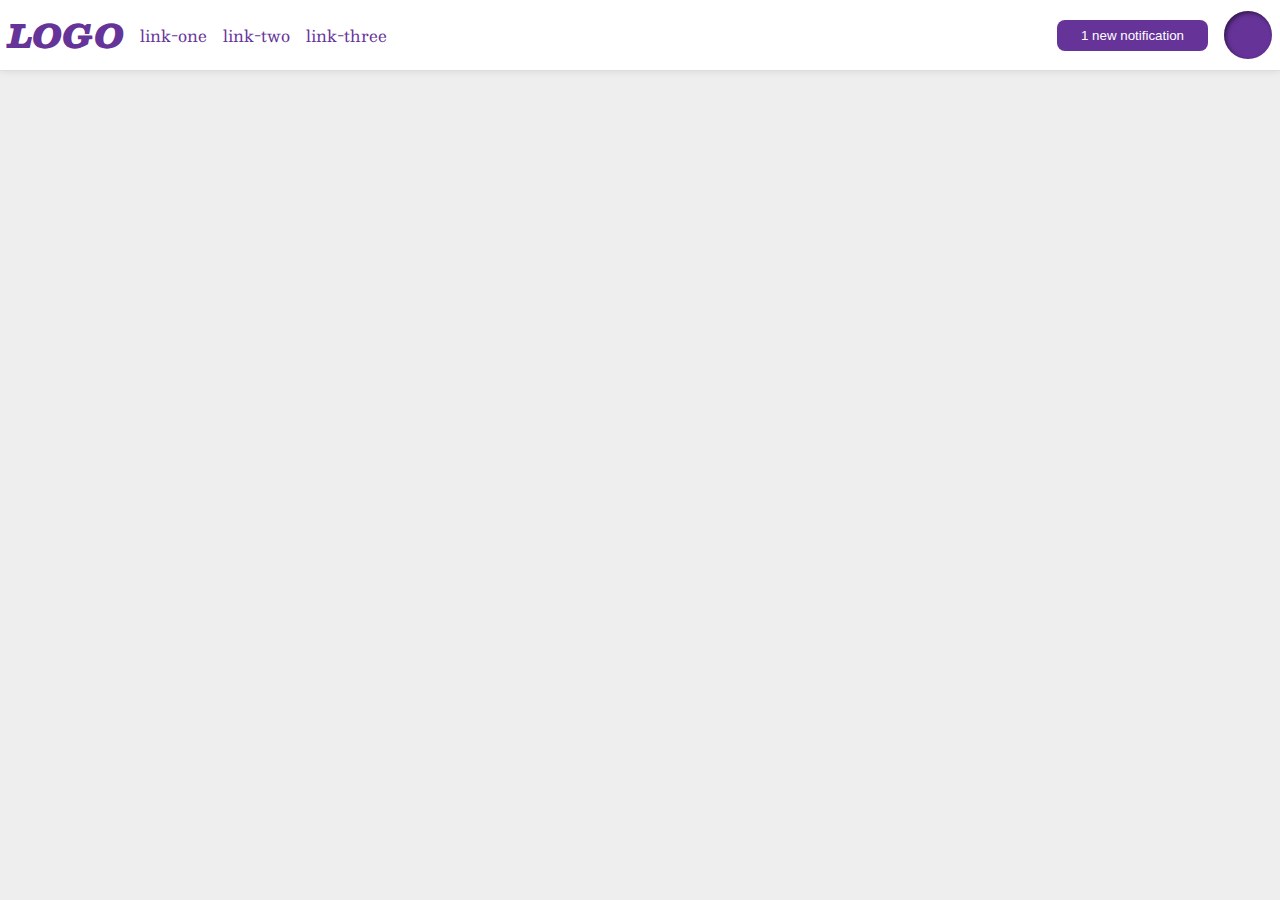
<file: flex/03-flex-header-2/index.html>
<!DOCTYPE html>
<html lang="en">
  <head>
    <meta charset="UTF-8">
    <meta http-equiv="X-UA-Compatible" content="IE=edge">
    <meta name="viewport" content="width=device-width, initial-scale=1.0">
    <title>Flex Header 2</title>
    <link rel="stylesheet" href="style.css">
  </head>
  <body>
    <div class="header">
      <div class="left">
        <div class="logo">
          LOGO
        </div>
        <ul class="links">
          <li><a href="google.com">link-one</a></li>
          <li><a href="google.com">link-two</a></li>
          <li><a href="google.com">link-three</a></li>
        </ul>
      </div>
        <div class="right">
        <button class="notifications">
          1 new notification
        </button>
        <div class="profile-image"></div>
      </div>
    </div>
  </body>
</html>
</file>
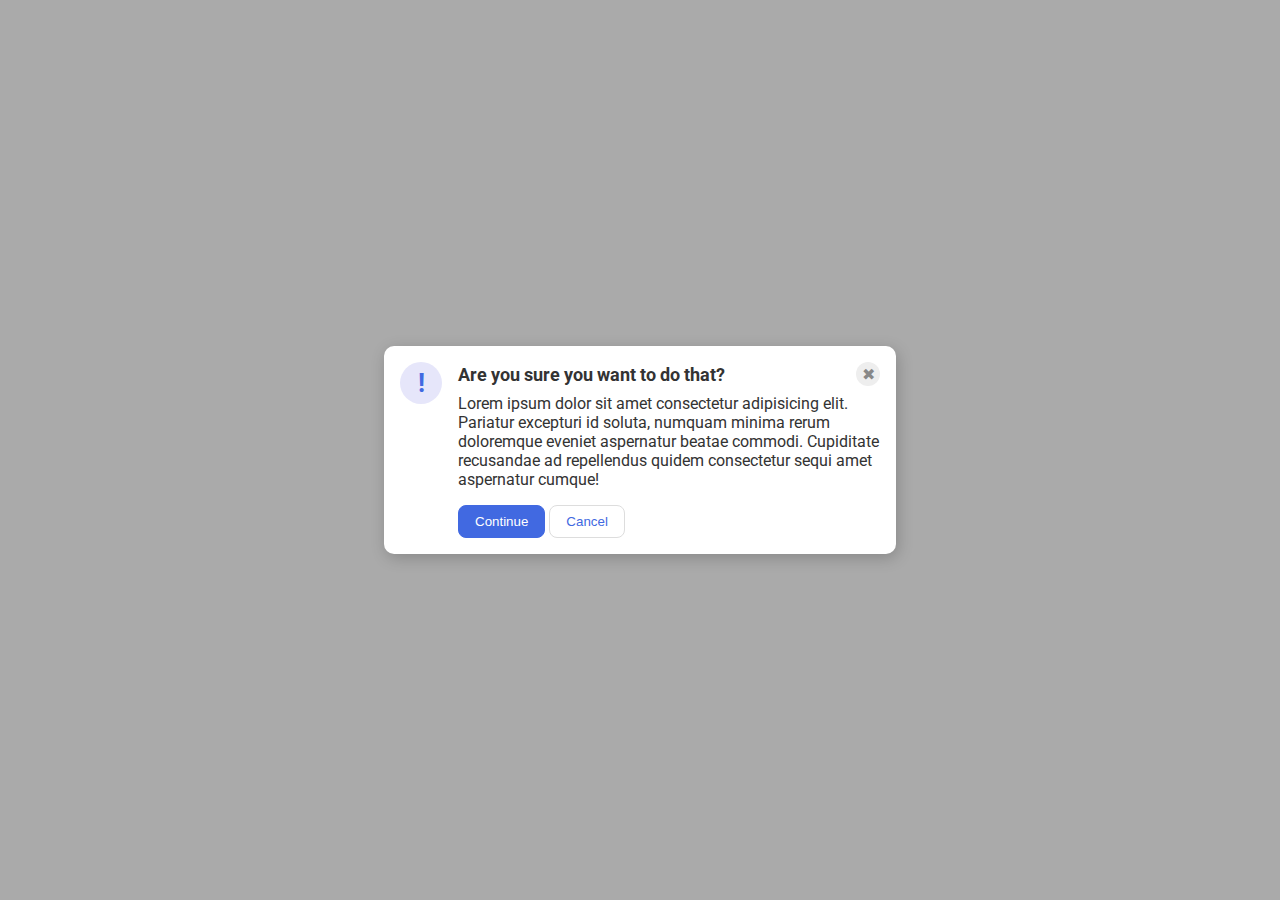
<file: flex/05-flex-modal/index.html>
<!DOCTYPE html>
<html lang="en">
  <head>
    <meta charset="UTF-8">
    <meta http-equiv="X-UA-Compatible" content="IE=edge">
    <meta name="viewport" content="width=device-width, initial-scale=1.0">
    <link rel="stylesheet" href="style.css">
    <title>Modal</title>
  </head>
  <body>
    <div class="modal">
      <div class="icon">!</div>
      <div class="container">
        <div class="header">Are you sure you want to do that?
          <div class="close-button">✖</div>
        </div>
        <div class="text">Lorem ipsum dolor sit amet consectetur adipisicing elit. Pariatur excepturi id soluta, numquam minima rerum doloremque eveniet aspernatur beatae commodi. Cupiditate recusandae ad repellendus quidem consectetur sequi amet aspernatur cumque!</div>
        <button class="continue">Continue</button>
        <button class="cancel">Cancel</button>
      </div>
    </div>
  </body>
</html>
</file>
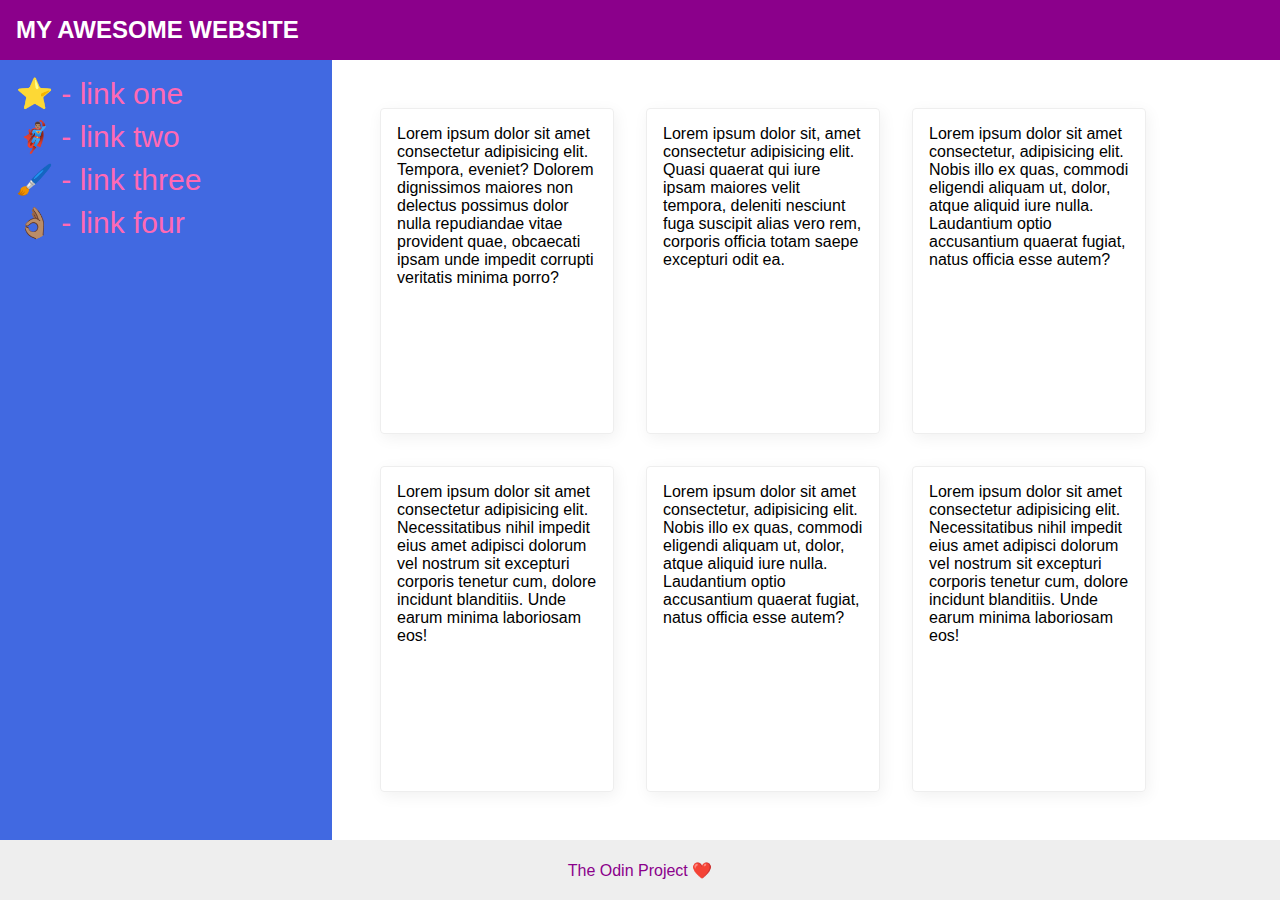
<file: flex/07-flex-layout-2/index.html>
<!DOCTYPE html>
<html lang="en">
  <head>
    <meta charset="UTF-8">
    <meta http-equiv="X-UA-Compatible" content="IE=edge">
    <meta name="viewport" content="width=device-width, initial-scale=1.0">
    <title>The Holy Grail</title>
    <link rel="stylesheet" href="style.css">
  </head>
  <body>
    <div class="header">
      MY AWESOME WEBSITE
    </div>
    <div class="container">
      <div class="sidebar">
        <ul>
          <li><a href="#">⭐ - link one</a></li>
          <li><a href="#">🦸🏽‍♂️ - link two</a></li>
          <li><a href="#">🖌️ - link three</a></li>
          <li><a href="#">👌🏽 - link four</a></li>
        </ul>
      </div>
      <div class="card-container">
        <div class="card">Lorem ipsum dolor sit amet consectetur adipisicing elit. Tempora, eveniet? Dolorem dignissimos maiores non delectus possimus dolor nulla repudiandae vitae provident quae, obcaecati ipsam unde impedit corrupti veritatis minima porro?</div>
        <div class="card">Lorem ipsum dolor sit, amet consectetur adipisicing elit. Quasi quaerat qui iure ipsam maiores velit tempora, deleniti nesciunt fuga suscipit alias vero rem, corporis officia totam saepe excepturi odit ea.</div>
        <div class="card">Lorem ipsum dolor sit amet consectetur, adipisicing elit. Nobis illo ex quas, commodi eligendi aliquam ut, dolor, atque aliquid iure nulla. Laudantium optio accusantium quaerat fugiat, natus officia esse autem?</div>
        <div class="card">Lorem ipsum dolor sit amet consectetur adipisicing elit. Necessitatibus nihil impedit eius amet adipisci dolorum vel nostrum sit excepturi corporis tenetur cum, dolore incidunt blanditiis. Unde earum minima laboriosam eos!</div>
        <div class="card">Lorem ipsum dolor sit amet consectetur, adipisicing elit. Nobis illo ex quas, commodi eligendi aliquam ut, dolor, atque aliquid iure nulla. Laudantium optio accusantium quaerat fugiat, natus officia esse autem?</div>
        <div class="card">Lorem ipsum dolor sit amet consectetur adipisicing elit. Necessitatibus nihil impedit eius amet adipisci dolorum vel nostrum sit excepturi corporis tenetur cum, dolore incidunt blanditiis. Unde earum minima laboriosam eos!</div>
      </div>
    </div>
    <div class="footer">
      The Odin Project ❤️
    </div>
  </body>
</html>
</file>
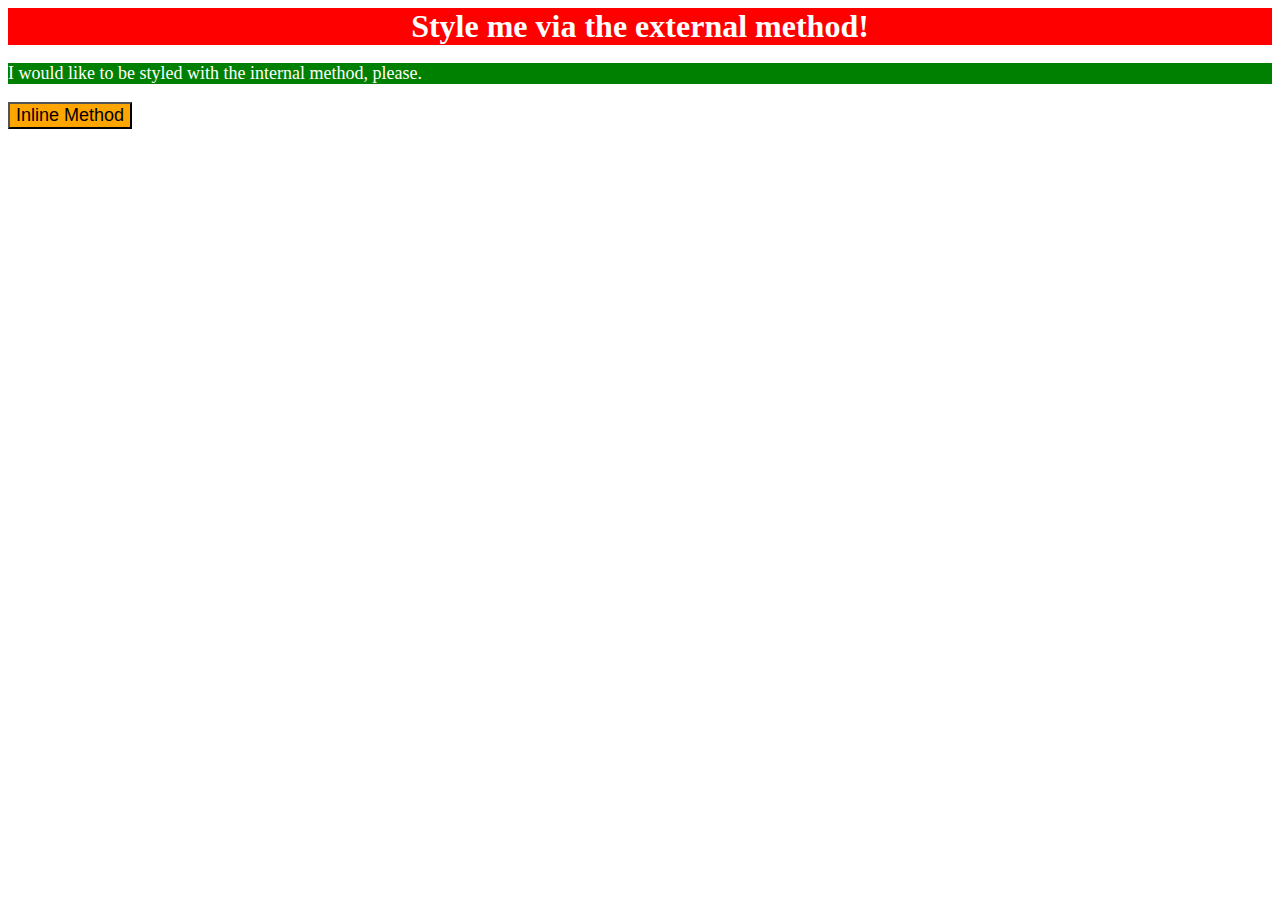
<file: foundations/01-css-methods/index.html>
<!DOCTYPE html>
<html lang="en">
  <head>
    <meta charset="UTF-8">
    <meta http-equiv="X-UA-Compatible" content="IE=edge">
    <meta name="viewport" content="width=device-width, initial-scale=1.0">
    <link rel="stylesheet" href="style.css">
    <style>
      p {
        background-color: green;
        color: white;
        font-size: 18px;
      }
    </style>
    <title>Methods for Adding CSS</title>
  </head>
  <body>
    <div>Style me via the external method!</div>
    <p>I would like to be styled with the internal method, please.</p>
    <button style="background-color:orange; font-size: 18px;">Inline Method</button>
  </body>
</html>
</file>
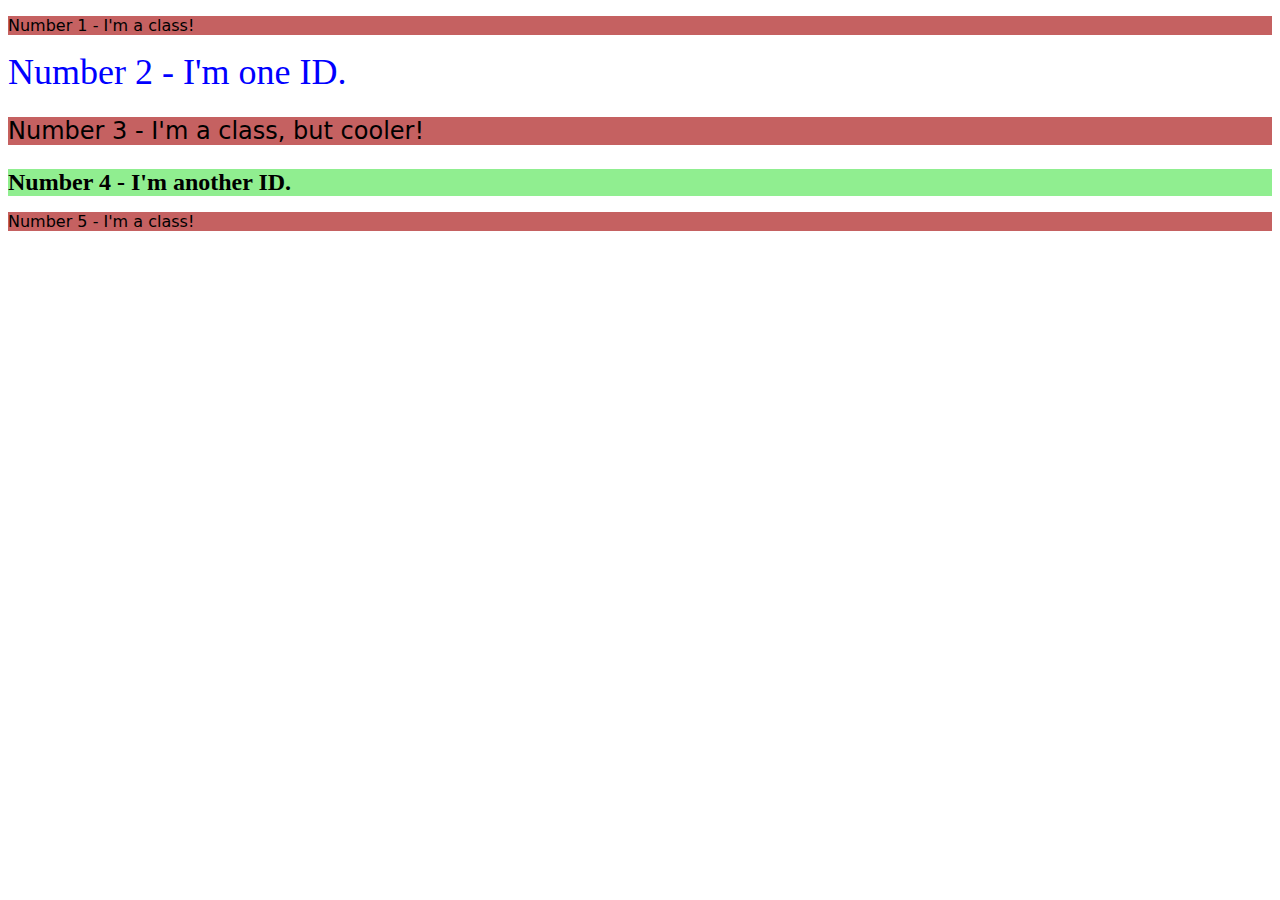
<file: foundations/02-class-id-selectors/index.html>
<!DOCTYPE html>
<html lang="en">
  <head>
    <meta charset="UTF-8">
    <meta http-equiv="X-UA-Compatible" content="IE=edge">
    <meta name="viewport" content="width=device-width, initial-scale=1.0">
    <title>Class and ID Selectors</title>
    <link rel="stylesheet" href="style.css">
  </head>
  <body>
    <p class="odd">Number 1 - I'm a class!</p>
    <div id="even1">Number 2 - I'm one ID.</div>
    <p class="odd odd-one-out">Number 3 - I'm a class, but cooler!</p>
    <div id="even2">Number 4 - I'm another ID.</div>
    <p class="odd">Number 5 - I'm a class!</p>
  </body>
</html>
</file>
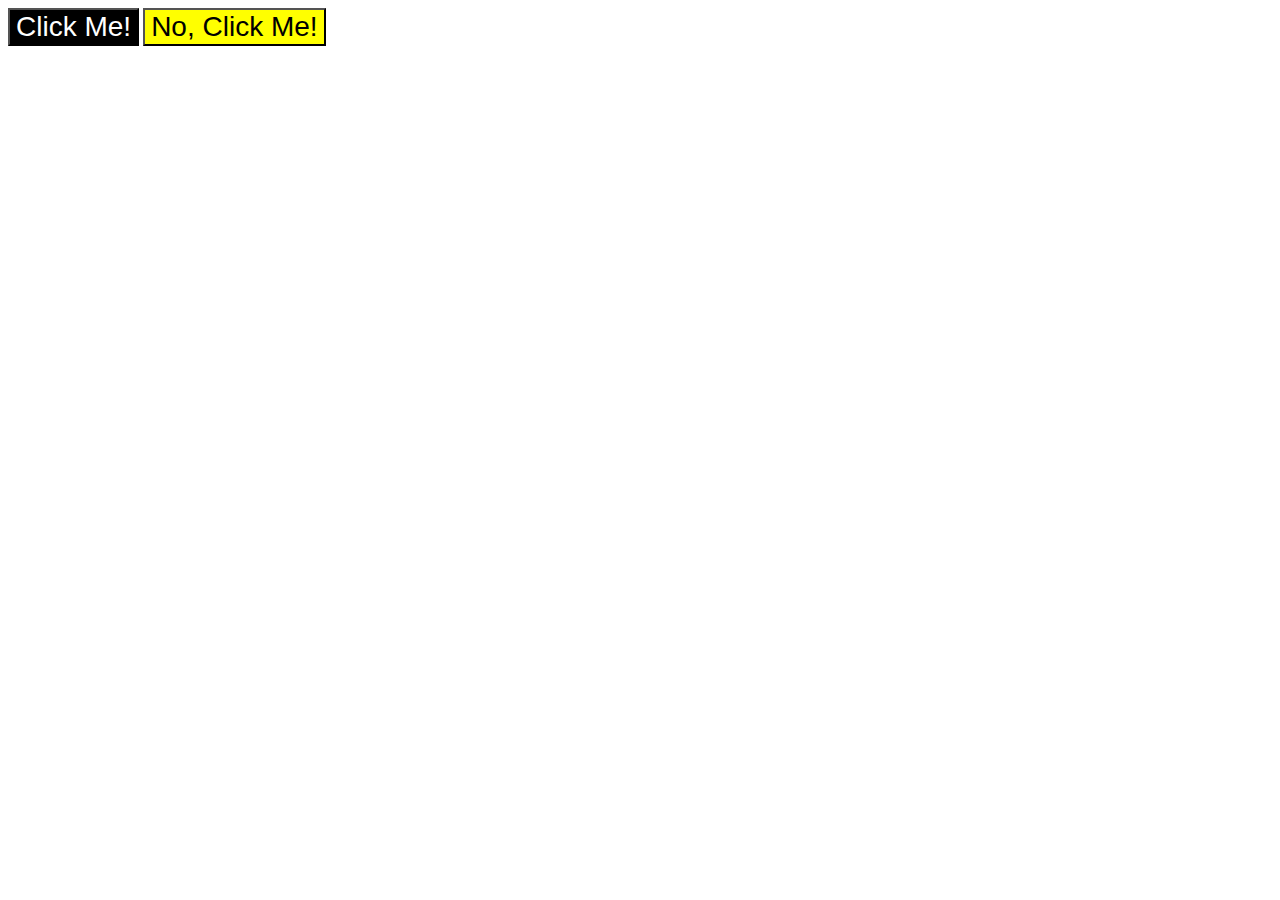
<file: foundations/03-grouping-selectors/index.html>
<!DOCTYPE html>
<html lang="en">
  <head>
    <meta charset="UTF-8">
    <meta http-equiv="X-UA-Compatible" content="IE=edge">
    <meta name="viewport" content="width=device-width, initial-scale=1.0">
    <title>Grouping Selectors</title>
    <link rel="stylesheet" href="style.css">
  </head>
  <body>
    <button class="click-me click-me1">Click Me!</button>
    <button class="click-me click-me2">No, Click Me!</button>
  </body>
</html>
</file>
<file: flex/03-flex-header-2/style.css>
/* this is some magical font-importing.  
you'll learn about it later. */
@import url('https://fonts.googleapis.com/css2?family=Besley:ital,wght@0,400;1,900&display=swap');

body {
  margin: 0;
  background: #eee;
  font-family: Besley, serif;
}

.header {
  background: white;
  border-bottom: 1px solid #ddd;
  box-shadow: 0 0 8px rgba(0,0,0,.1);
  display: flex;
  align-items: center;
  justify-content: space-between;
  padding: 8px;
}

.profile-image {
  background: rebeccapurple;
  box-shadow: inset 2px 2px 4px rgba(0,0,0,.5);
  border-radius: 50%;
  width: 48px;
  height:  48px;
}

.logo {
  color: rebeccapurple;
  font-size: 32px;
  font-weight: 900;
  font-style: italic;
}

button {
  border: none;
  border-radius: 8px;
  background: rebeccapurple;
  color: white;
  padding: 8px 24px;
}

a {
  /* this removes the line under our links */
  text-decoration: none;
  color: rebeccapurple;
}

ul {
  list-style-type: none;
  display: flex;
  margin: 0;
  padding:0;
  gap: 16px;
}

.left, .right {
  display: flex;
  align-items: center;
  gap: 16px;
}
</file>
<file: flex/05-flex-modal/style.css>
@import url('https://fonts.googleapis.com/css2?family=Roboto:wght@400;700&display=swap');

html, body {
  height: 100%;
}

body {
  font-family: Roboto, sans-serif;
  margin: 0;
  background: #aaa;
  color: #333;
  /* I'll give you this one for free lol */
  display: flex;
  align-items: center;
  justify-content: center;
}

.modal {
  background: white;
  width: 480px;
  border-radius: 10px;
  box-shadow: 2px 4px 16px rgba(0,0,0,.2);
  display: flex;
  gap: 16px;
  padding: 16px;
}

.icon {
  color: royalblue;
  font-size: 26px;
  font-weight: 700;
  background: lavender;
  width: 42px;
  height: 42px;
  border-radius: 50%;
  display: flex;
  align-items: center;
  justify-content: center;
  flex-shrink: 0;
}

.header {
  display: flex;
  align-items: center;
  justify-content: space-between;
  font-size: 18px;
  font-weight: 700;
  margin-bottom: 8px;
}
.text {
  margin-bottom: 16px;
}

.close-button {
  background: #eee;
  border-radius: 50%;
  color: #888;
  font-weight: 400;
  font-size: 16px;
  height: 24px;
  width: 24px;
  display: flex;
  align-items: center;
  justify-content: center;
}

button {
  padding: 8px 16px;
  border-radius: 8px;
}

button.continue {
  background: royalblue;
  border: 1px solid royalblue;
  color: white;
}

button.cancel {
  background: white;
  border: 1px solid #ddd;
  color: royalblue;
}
</file>
<file: flex/07-flex-layout-2/style.css>
body {
  font-family: -apple-system, BlinkMacSystemFont, 'Segoe UI', Roboto, Oxygen, Ubuntu, Cantarell, 'Open Sans', 'Helvetica Neue', sans-serif;
  margin: 0;
  min-height: 100vh;
  display: flex;
  flex-direction: column;
}

.container {
  display: flex;
  flex: 1;
}

.card-container {
  display: flex;
  flex-wrap: wrap;
  padding: 32px;
}
.header {
  display: flex;
  height: 60px;
  background: darkmagenta;
  color: white;
  align-items: center;
  font-size: x-large;
  font-weight: bold;
  padding-left: 16px;
}

.footer {
  display: flex;
  height: 60px;
  background: #eee;
  color: darkmagenta;
  justify-content: center;
  align-items: center;
}

.sidebar {
  width: 300px;
  background: royalblue;
  display: flex;
  padding: 16px;
  flex-shrink: 0;
}

.card {
  border: 1px solid #eee;
  box-shadow: 2px 4px 16px rgba(0,0,0,.06);
  border-radius: 4px;
  width: 200px;
  margin: 16px;
  padding: 16px;
}

ul {
  list-style: none;
  margin: 0;
  padding: 0;
}

a {
  color: hotpink;
  text-decoration: none;
  font-size: 30px;
}
li {
  margin-bottom: 8px;
}
</file>
<file: foundations/01-css-methods/style.css>
div {
    background-color: red;
    font-size: 32px;
    text-align: center;
    font-weight: bold;
    color: white;
}
</file>
<file: foundations/02-class-id-selectors/style.css>
.odd {
    background-color:rgb(197, 97, 97);
    font-family: Verdana, "DejaVu Sans", sans-serif;
}

.odd-one-out {
    font-size: 24px;
}

#even1 {
    color:blue;
    font-size: 36px;

}

#even2 {
    background-color: lightgreen;
    font-size: 24px;
    font-weight: bold;

}
</file>
<file: foundations/03-grouping-selectors/style.css>
.click-me {
font-size: 28px;
font-family: 'Helvetica', 'Times New Roman', 'sans-serif';
}

.click-me1 {
    color: white;
    background-color: black;
}

.click-me2 {
    background-color: yellow;
}
</file>
